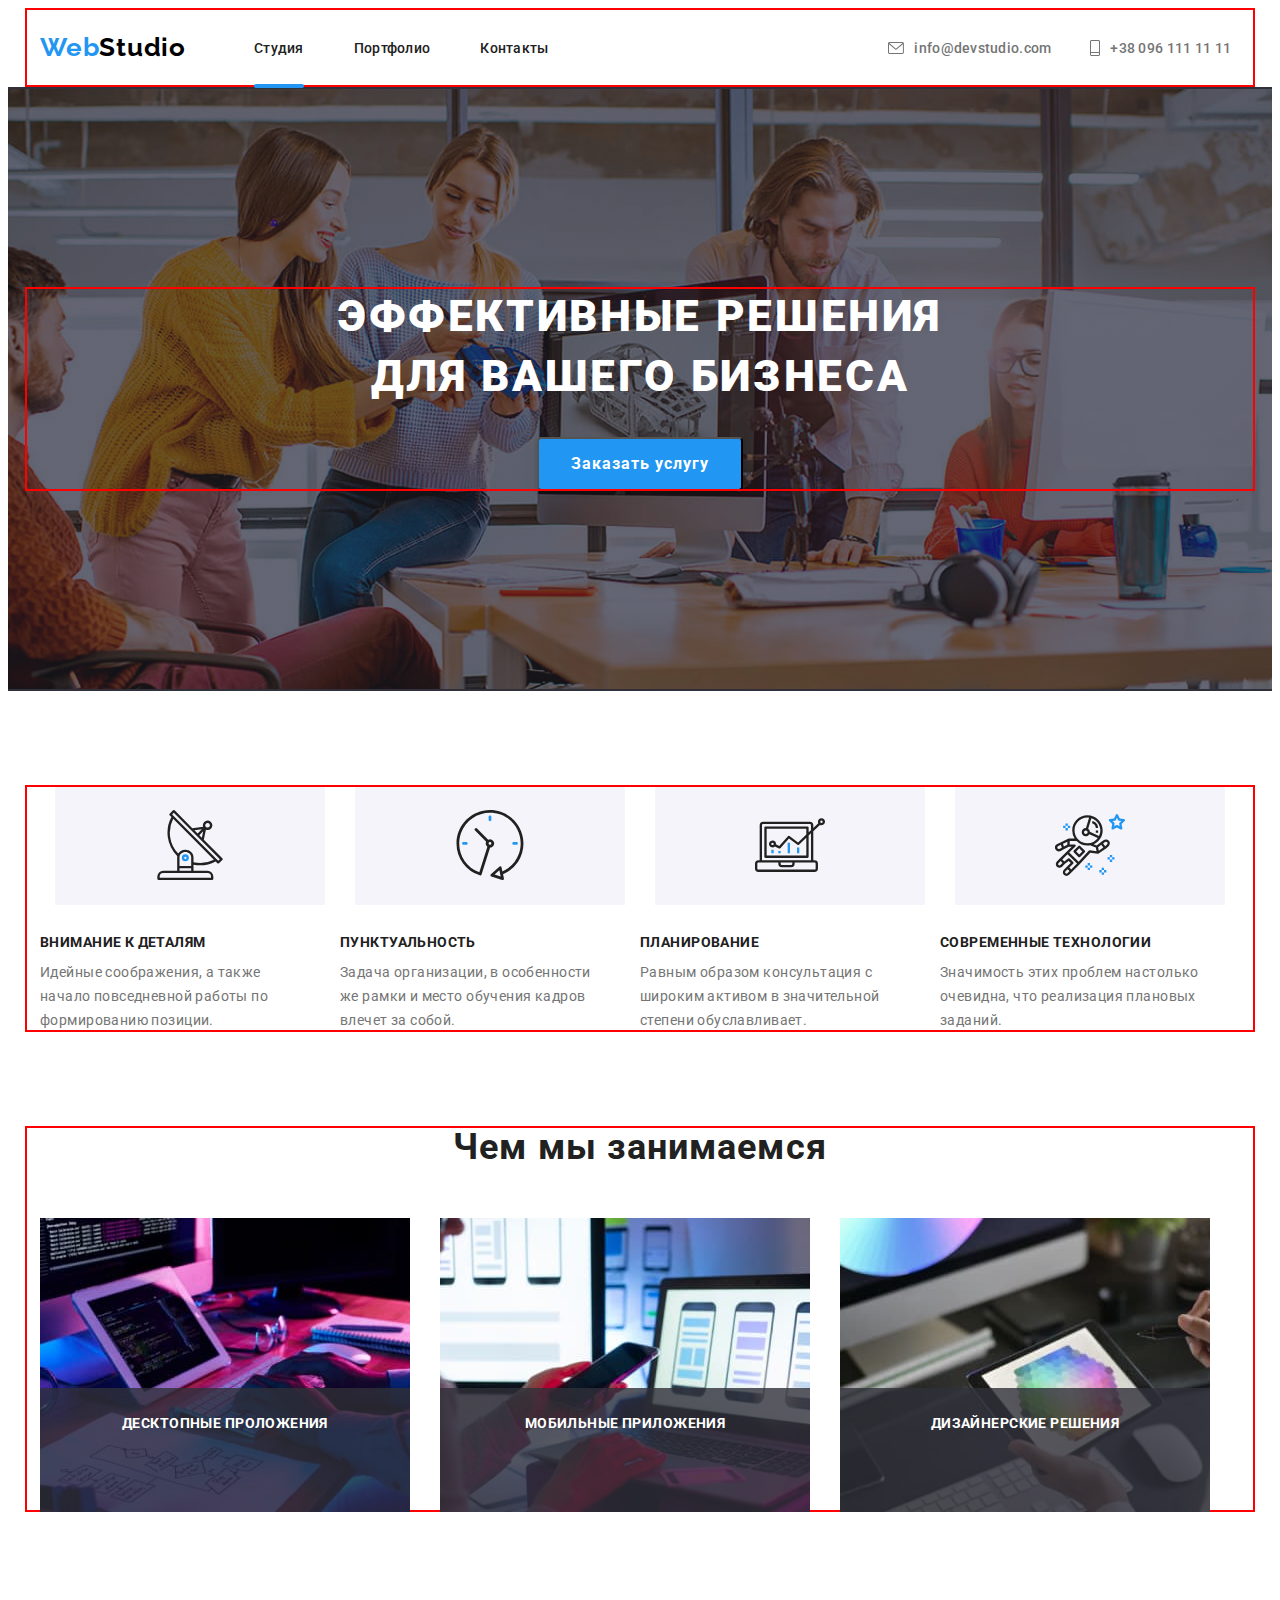
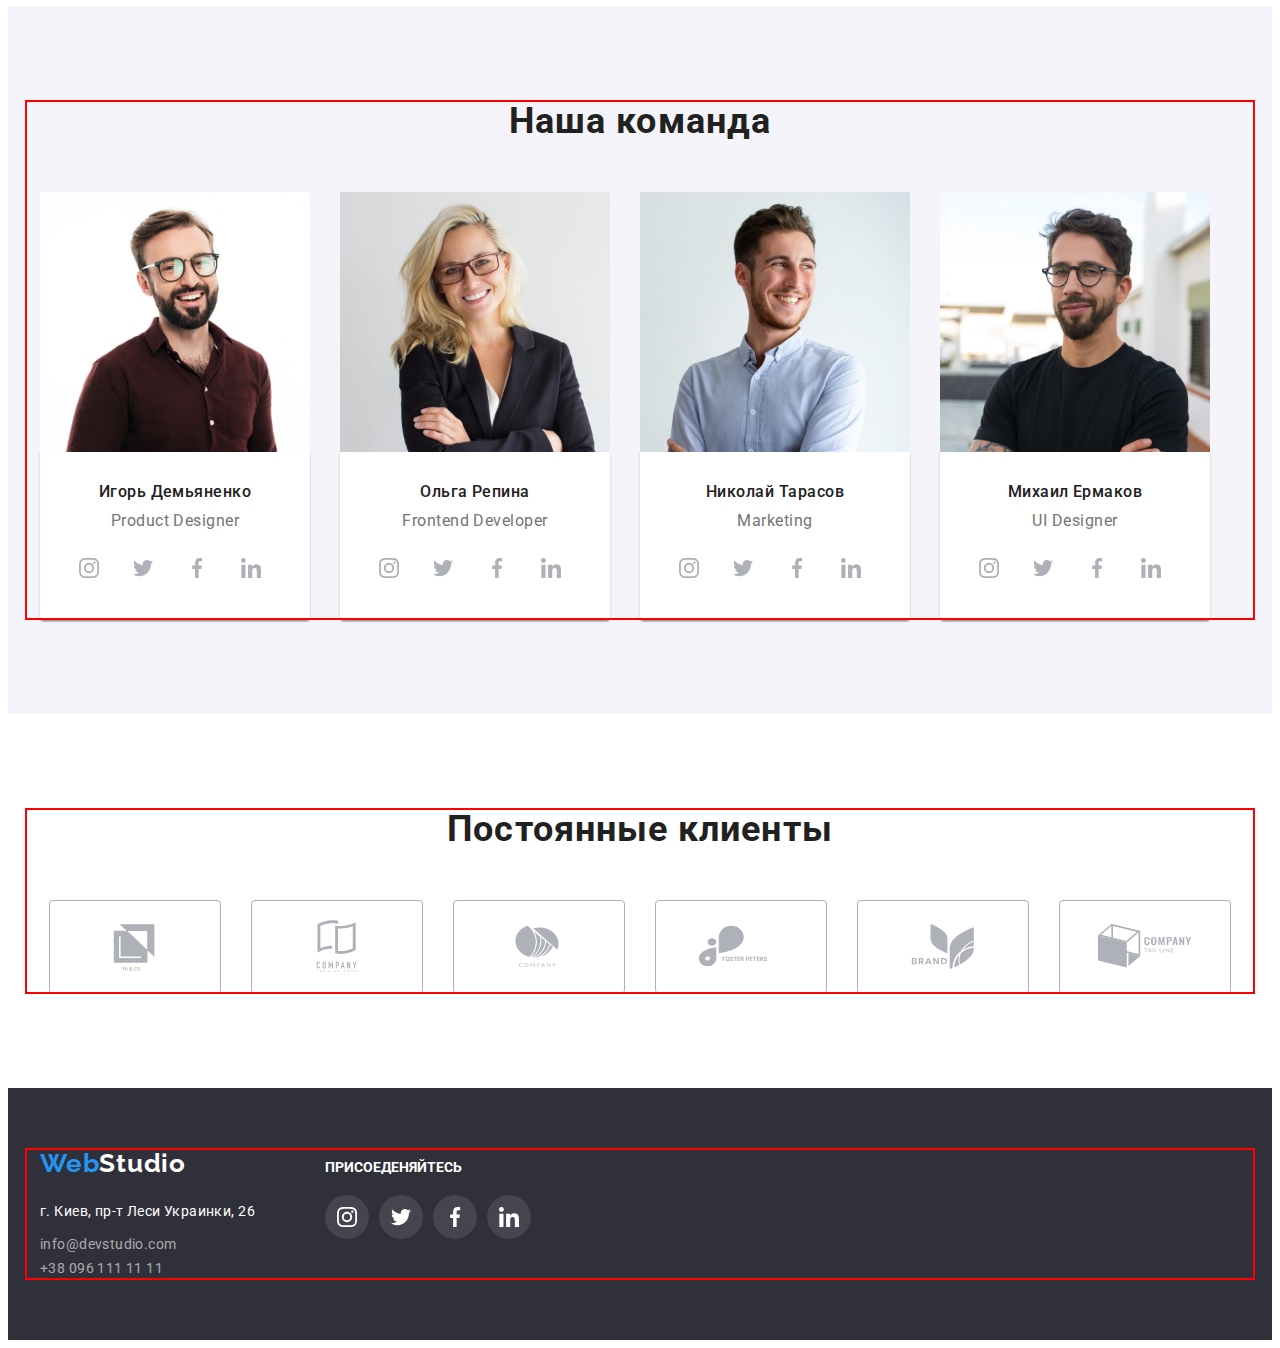
<file: index.html>
<!DOCTYPE html>
<html lang="en">
  <head>
    <meta charset="UTF-8" />
    <meta http-equiv="X-UA-Compatible" content="IE=edge" />
    <meta name="viewport" content="width=device-width, initial-scale=1.0" />
    <!--Fonts start-->
    <link rel="preconnect" href="https://fonts.googleapis.com">
    <link rel="preconnect" href="https://fonts.gstatic.com" crossorigin>
    <link href="https://fonts.googleapis.com/css2?family=Raleway:wght@700&family=Roboto:wght@400;500;700;900&display=swap" rel="stylesheet">
    
    <!--Fonts end-->
    <link rel="stylesheet" href="https://cdnjs.cloudflare.com/ajax/libs/modern-normalize/1.1.0/modern-normalize.min.css" integrity="sha512-wpPYUAdjBVSE4KJnH1VR1HeZfpl1ub8YT/NKx4PuQ5NmX2tKuGu6U/JRp5y+Y8XG2tV+wKQpNHVUX03MfMFn9Q==" crossorigin="anonymous" referrerpolicy="no-referrer" />
    <link rel="stylesheet" href="./css/styles.css">
    <title>Document</title>
  </head>
  <body>
    <!--Header-->
    <header class="header">
      <div class="container header-container">
        <nav class="header-nav">
          <a class="logo-link link" href=""><span class="first-three">Web</span><span class="other">Studio</span></a>
            <ul class="header-list list ">
              <li class="header-item"><a class="header-link link current" href="">Студия</a></li>
              <li class="header-item"><a class="header-link link" href="./portfolio.html" rel="noopener noreferrer">Портфолио</a></li>
              <li class="header-item"><a class="header-link link" href="">Контакты</a></li>
            </ul>
        </nav>
        
          <a class="header-mail link" href="mailto:info@devstudio.com">
            <svg class="mail-icon" width="16px" height="12px">
              <use href="./imeges/icons/symbol-defs.svg#mail"></use>
            </svg>
            info@devstudio.com</a>
        
        
          <a class="header-phone link" href="tel:+380961111111"> 
            <svg class="mail-icon" width="10px" height="16px">
              <use href="./imeges/icons/symbol-defs.svg#tel"></use>
            </svg>
            +38 096 111 11 11</a>
        
      </div>
    </header>
    <!--Main-->
    <main>
     <!--Main picture--> 
      
        <section class="main_picture">
          <div class="container "> 
          <h1 class="main_title">Эффективные решения для вашего бизнеса</h1>
          <button class="button" type="button" data-modal-open>Заказать услугу</button>
        </div>
        </section>
      
      <!--Works priorities-->
      
        <section class="priorities">
          <div class="container">
            <ul class="prior list">
              <li class="thumb-item">
                <div class="thumb">
                  <svg class="thumb-icon" width="70px" height="70px">
                    <use href="./imeges/symbol.svg#antenna"></use>
                  </svg>
                </div>
              </li>
              <li class="thumb-item">
                <div class="thumb">
                  <svg class="thumb-icon" width="70px" height="70px">
                    <use href="./imeges/symbol.svg#clock"></use>
                  </svg>
                </div>
              </li>
              <li class="thumb-item">
                <div class="thumb">
                  <svg class="thumb-icon" width="70px" height="70px">
                    <use href="./imeges/symbol.svg#diagram"></use>
                  </svg>
                </div>
              </li>
              <li class="thumb-item">
                <div class="thumb">
                  <svg class="thumb-icon" width="70px" height="70px">
                    <use href="./imeges/symbol.svg#astronaut"></use>
                  </svg>
                </div>
              </li>
            </ul> 
          <ul class="work-list list">
            <li>
              <h3 class="priorities_title">Внимание к деталям</h3>
              <p class="text">
                Идейные соображения, а также начало повседневной работы по
                формированию позиции.
              </p>
            </li>
            <li>
              <h3 class="priorities_title">Пунктуальность</h3>
              <p class="text">
                Задача организации, в особенности же рамки и место обучения
                кадров влечет за собой.
              </p>
            </li>
            <li>
              <h3 class="priorities_title">Планирование</h3>
              <p class="text">
                Равным образом консультация с широким активом в значительной
                степени обуславливает.
              </p>
            </li>
            <li>
              <h3 class="priorities_title">Современные технологии</h3>
              <p class="text">
                Значимость этих проблем настолько очевидна, что реализация
                плановых заданий.
              </p>
            </li>
          </ul>
        </div>
        </section>
      
     <!--What we doing--> 
     <!---Section1-->
     
        <section class="about_work">
          <div class="container">
          <h2 class="about-title">Чем мы занимаемся</h2>
         
          <ul class="about-list list">
                <li class="img-item"><img src="./imeges/box1.jpg" alt="руки человека на клавиатуре" width="370">
                <h4 class="about-subtitle">Десктопные проложения</h4>
                </li>
                <li class="img-item"><img src="./imeges/box2.jpg" alt="синхронизация телефона из компьютером" width="370">
                <h4 class="about-subtitle">Мобильные приложения</h4>
              </li>
                <li class="img-item"><img src="./imeges/box3.jpg" alt="оценивается результат на девайсе" width="370">
                <h4 class="about-subtitle">Дизайнерские решения</h4>
              </li>
            </ul>
          </div>
        </section>
     <!--Section2--> 
     
        <section class="team">
          <div class="container"> 
          <h2 class="team-title">Наша команда</h2>
            <ul class="team-list list">
                <li class="img-team">
                  <img src="./imeges/img1.jpg" alt="фото Игоря Дельяненко" width="270">
                  <div class="team-wrapper"> 
                    <h3 class="team-subtitle">Игорь Демьяненко</h3>
                    <p class="team-text">Product Designer</p>
                    <ul class="socials list">
                      <li class="socials-item">
                        <a 
                        class="socials-link link"
                        href=""
                        target="_blank"
                        rel="noopener noreferrer"
                        aria-label="instsgram">
                        <svg class="social-icon" width="20px" height="20px">
                          <use href="./imeges/symbol.svg#instagram"></use>
                        </svg>
                      </a>
                      </li>
                    
                      <li class="socials-item">
                        <a 
                        class="socials-link link"
                        href=""
                        target="_blank"
                        rel="noopener noreferrer"
                        aria-label="twitter">
                        <svg class="social-icon" width="20px" height="20px">
                          <use href="./imeges/symbol.svg#twitter"></use>
                        </svg>
                      </a>  
                      </li>
                      <li class="socials-item">
                        <a 
                        class="socials-link link"
                        href=""
                        target="_blank"
                        rel="noopener noreferrer"
                        aria-label="facebook">
                        <svg class="social-icon" width="20px" height="20px">
                          <use href="./imeges/symbol.svg#facebook"></use>
                        </svg>
                      </a>
                      </li>
                      <li class="socials-item">
                        <a 
                        class="socials-link link"
                        href=""
                        target="_blank"
                        rel="noopener noreferrer"
                        aria-label="linkedin">
                        <svg class="social-icon" width="20px" height="20px">
                          <use href="./imeges/symbol.svg#linkedin"></use>
                        </svg>
                      </a>
                      </li>
    
                    </ul>

                  </div>
                  </li>
                
                <li class="img-team"><img src="./imeges/img2.jpg" alt="фото Ольги Репиной" width="270">
                  <div class="team-wrapper" >
                  <h3 class="team-subtitle">Ольга Репина</h3>
                <p class="team-text">Frontend Developer</p>
                <ul class="socials list">
                  <li class="socials-item">
                    <a 
                    class="socials-link link"
                    href=""
                    target="_blank"
                    rel="noopener noreferrer"
                    aria-label="instsgram">
                    <svg class="social-icon" width="20px" height="20px">
                      <use href="./imeges/symbol.svg#instagram"></use>
                    </svg>
                  </a>
                  </li>
                
                  <li class="socials-item">
                    <a 
                    class="socials-link link"
                    href=""
                    target="_blank"
                    rel="noopener noreferrer"
                    aria-label="twitter">
                    <svg class="social-icon" width="20px" height="20px">
                      <use href="./imeges/symbol.svg#twitter"></use>
                    </svg>
                  </a>  
                  </li>
                  <li class="socials-item">
                    <a 
                    class="socials-link link"
                    href=""
                    target="_blank"
                    rel="noopener noreferrer"
                    aria-label="facebook">
                    <svg class="social-icon" width="20px" height="20px">
                      <use href="./imeges/symbol.svg#facebook"></use>
                    </svg>
                  </a>
                  </li>
                  <li class="socials-item">
                    <a 
                    class="socials-link link"
                    href=""
                    target="_blank"
                    rel="noopener noreferrer"
                    aria-label="linkedin">
                    <svg class="social-icon" width="20px" height="20px">
                      <use href="./imeges/symbol.svg#linkedin"></use>
                    </svg>
                  </a>
                  </li>

                </ul>
              </div>
              </li>
              
                <li class="img-team"><img src="./imeges/img3.jpg" alt="фото Николая Тарасова" width="270">
                <div class="team-wrapper" >
                  <h3 class="team-subtitle">Николай Тарасов</h3>
                <p class="team-text">Marketing</p>
                <ul class="socials list">
                  <li class="socials-item">
                    <a 
                    class="socials-link link"
                    href=""
                    target="_blank"
                    rel="noopener noreferrer"
                    aria-label="instsgram">
                    <svg class="social-icon" width="20px" height="20px">
                      <use href="./imeges/symbol.svg#instagram"></use>
                    </svg>
                  </a>
                  </li>
                
                  <li class="socials-item">
                    <a 
                    class="socials-link link"
                    href=""
                    target="_blank"
                    rel="noopener noreferrer"
                    aria-label="twitter">
                    <svg class="social-icon" width="20px" height="20px">
                      <use href="./imeges/symbol.svg#twitter"></use>
                    </svg>
                  </a>  
                  </li>
                  <li class="socials-item">
                    <a 
                    class="socials-link link"
                    href=""
                    target="_blank"
                    rel="noopener noreferrer"
                    aria-label="facebook">
                    <svg class="social-icon" width="20px" height="20px">
                      <use href="./imeges/symbol.svg#facebook"></use>
                    </svg>
                  </a>
                  </li>
                  <li class="socials-item">
                    <a 
                    class="socials-link link"
                    href=""
                    target="_blank"
                    rel="noopener noreferrer"
                    aria-label="linkedin">
                    <svg class="social-icon" width="20px" height="20px">
                      <use href="./imeges/symbol.svg#linkedin"></use>
                    </svg>
                  </a>
                  </li>

                </ul>
              </div>
                </li>
                <li class="img-team"><img src="./imeges/img4.jpg" alt="фото Михаила Ермакова" width="270">
                <div class="team-wrapper">
                  <h3 class="team-subtitle">Михаил Ермаков</h3>
                <p class="team-text">UI Designer</p>
                <ul class="socials list">
                  <li class="socials-item">
                    <a 
                    class="socials-link link"
                    href=""
                    target="_blank"
                    rel="noopener noreferrer"
                    aria-label="instsgram">
                    <svg class="social-icon" width="20px" height="20px">
                      <use href="./imeges/symbol.svg#instagram"></use>
                    </svg>
                  </a>
                  </li>
                
                  <li class="socials-item">
                    <a 
                    class="socials-link link"
                    href=""
                    target="_blank"
                    rel="noopener noreferrer"
                    aria-label="twitter">
                    <svg class="social-icon" width="20px" height="20px">
                      <use href="./imeges/symbol.svg#twitter"></use>
                    </svg>
                  </a>  
                  </li>
                  <li class="socials-item">
                    <a 
                    class="socials-link link"
                    href=""
                    target="_blank"
                    rel="noopener noreferrer"
                    aria-label="facebook">
                    <svg class="social-icon" width="20px" height="20px">
                      <use href="./imeges/symbol.svg#facebook"></use>
                    </svg>
                  </a>
                  </li>
                  <li class="socials-item">
                    <a 
                    class="socials-link link"
                    href=""
                    target="_blank"
                    rel="noopener noreferrer"
                    aria-label="linkedin">
                    <svg class="social-icon" width="20px" height="20px">
                      <use href="./imeges/symbol.svg#linkedin"></use>
                    </svg>
                  </a>
                  </li>
                </ul>
              </div>
                </li>
                </ul>
          </div>
        </section>
        <section class="clients">
          <div class="container">
          <h2 class="clients-title">Постоянные клиенты</h2>
          <ul class="customers list">
            <li class="customers-item">
              <a 
              class="customers-link link"
              href=""
              target="_blank"
              rel="noopener noreferrer"
              aria-label="YA&Co">
                <svg class="client-icon" width="106px" height="60px">
                  <use href="./imeges/symbol.svg#logo-1"></use>
                </svg>
              </a>
            </li>
            <li class="customers-item">
              <a 
              class="customers-link link"
              href=""
              target="_blank"
              rel="noopener noreferrer"
              aria-label="tagline here">
                <svg class="client-icon" width="106px" height="60px">
                  <use href="./imeges/symbol.svg#logo-2"></use>
                </svg>
              </a>
            </li>
            <li class="customers-item">
              <a 
              class="customers-link link"
              href=""
              target="_blank"
              rel="noopener noreferrer"
              aria-label="company">
                <svg class="client-icon" width="106px" height="60px">
                  <use href="./imeges/symbol.svg#logo-3"></use>
                </svg>
              </a>
            </li>
            <li class="customers-item">
              <a 
              class="customers-link link"
              href=""
              target="_blank"
              rel="noopener noreferrer"
              aria-label="foster reters">
                <svg class="client-icon" width="106px" height="60px">
                  <use href="./imeges/symbol.svg#logo-4"></use>
                </svg>
              </a>
            </li>
            <li class="customers-item">
              <a 
              class="customers-link link"
              href=""
              target="_blank"
              rel="noopener noreferrer"
              aria-label="brend">
                <svg class="client-icon" width="106px" height="60px">
                  <use href="./imeges/symbol.svg#logo-5"></use>
                </svg>
              </a>
            </li>
            <li class="customers-item">
              <a 
              class="customers-link link"
              href=""
              target="_blank"
              rel="noopener noreferrer"
              aria-label="tag line">
                <svg class="client-icon" width="106px" height="60px">
                  <use href="./imeges/symbol.svg#logo-6"></use>
                </svg>
              </a>
            </li>
          </ul>
        </div>
        </section>
      
    </main>
    <!--Footer--> 
     
      <footer class="footer">
        <div class="container container-footer">
          <div class="footer-left">
          <a class="logo_footer link" href=""><span class="first-three">Web</span><span class="other-footer">Studio</span></a>
          <address>    
            <p class="address"> г. Киев, пр-т Леси Украинки, 26</p> 
              <ul class="contact_type_footer list">
                <li><a class="footer-mail link" href="mailto:info@devstudio.com">info@devstudio.com</a></li>
                <li><a class="footer-phone link" href="tel:+380961111111"> +38 096 111 11 11</a></li>
            </ul>
        </address>
      </div>
      
   
      
        <div class="join">
         
          <h3 class="join-title">Присоеденяйтесь</h3>
          <ul class="join-list list">
            <li class="join-item">
              <a 
              class="join-link link"
              href=""
              target="_blank"
              rel="noopener noreferrer"
              aria-label="instsgram">
              <svg class="join-icon" width="20px" height="20px">
                <use href="./imeges/symbol.svg#instagram"></use>
              </svg>
            </a>
            </li>
            <li class="join-item">
              <a 
              class="join-link link"
              href=""
              target="_blank"
              rel="noopener noreferrer"
              aria-label="twitter">
              <svg class="join-icon" width="20px" height="20px">
                <use href="./imeges/symbol.svg#twitter"></use>
              </svg>
            </a>
            </li>
            <li class="join-item">
              <a 
              class="join-link link"
              href=""
              target="_blank"
              rel="noopener noreferrer"
              aria-label="facebook">
              <svg class="join-icon" width="20px" height="20px">
                <use href="./imeges/symbol.svg#facebook"></use>
              </svg>
            </a>
            </li>
            <li class="join-item">
              <a 
              class="join-link link"
              href=""
              target="_blank"
              rel="noopener noreferrer"
              aria-label="linkedin">
              <svg class="join-icon" width="20px" height="20px">
                <use href="./imeges/symbol.svg#linkedin"></use>
              </svg>
            </a>
            </li>

          </ul>
      
        </div>
      
    

      
      </div>
      
      </footer>
      <!--Modal window-->
      <div class="backdrop is-hidden" data-modal>
        <div class="modal">
          <button class="modal-btn" data-modal-close>
            <svg class="modal-btn-icon" width="11px" height="11px">
              <use href="./imeges/symbol.svg#close"></use>

            </svg>

          </button>

        </div>
      </div>
    
     <script src="./js/modal.js"></script>
  </body>
</html>
</file>
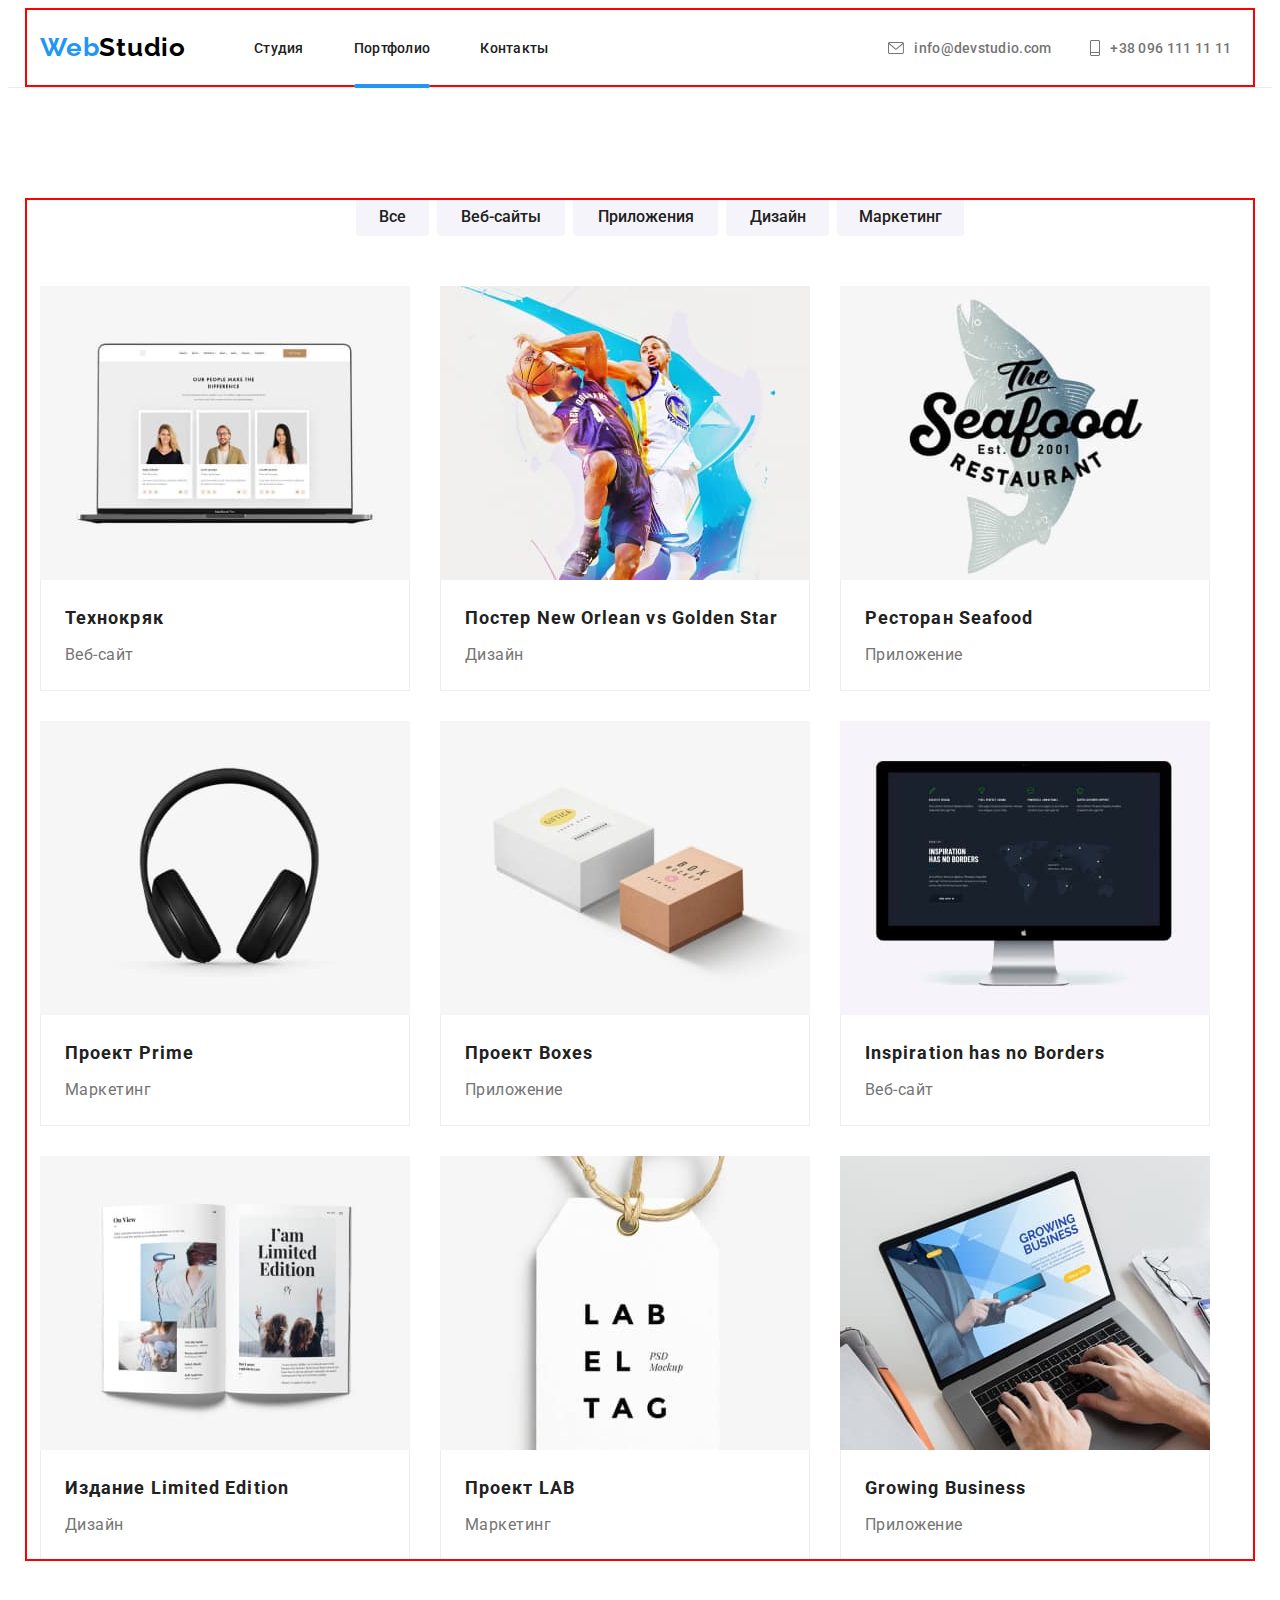
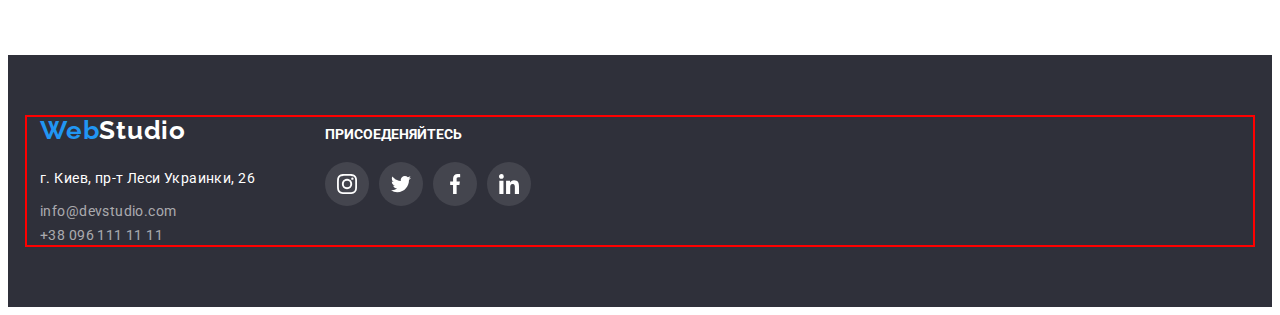
<file: portfolio.html>
<!DOCTYPE html>
<html lang="en">
  <head>
    <meta charset="UTF-8" />
    <meta http-equiv="X-UA-Compatible" content="IE=edge" />
    <meta name="viewport" content="width=device-width, initial-scale=1.0" />
    <!--Fonts start-->
    <link rel="preconnect" href="https://fonts.googleapis.com">
    <link rel="preconnect" href="https://fonts.gstatic.com" crossorigin>
    <link href="https://fonts.googleapis.com/css2?family=Raleway:wght@700&family=Roboto:wght@400;500;700;900&display=swap" rel="stylesheet">
    <link rel="stylesheet" href="https://cdnjs.cloudflare.com/ajax/libs/modern-normalize/1.1.0/modern-normalize.min.css" integrity="sha512-wpPYUAdjBVSE4KJnH1VR1HeZfpl1ub8YT/NKx4PuQ5NmX2tKuGu6U/JRp5y+Y8XG2tV+wKQpNHVUX03MfMFn9Q==" crossorigin="anonymous" referrerpolicy="no-referrer" />
    <!--Fonts end-->
    
    <link rel="stylesheet" href="./css/styles.css">
    <title>Document</title>
  </head>
  <body>
     <!--Header-->
     <header class="header-portfolio">
      <div class="container header-container">  
      <nav class="header-nav">
          
            <a class="logo-link link" href=""><span class="first-three">Web</span><span class="other">Studio</span></a>
          
            <ul class="header-list list ">
                <li class="header-item"><a class="header-link link" href="./index.html"  rel="noopener noreferrer">Студия</a></li>
                <li class="header-item"><a class="header-link current link" href="">Портфолио</a></li>
                <li class="header-item"><a class="header-link link" href="">Контакты</a></li>
              </ul> 
           
        </nav>
        
        <a class="header-mail link" href="mailto:info@devstudio.com">
          <svg class="mail-icon" width="16px" height="12px">
            <use href="./imeges/icons/symbol-defs.svg#mail"></use>
          </svg>
          info@devstudio.com</a>
      
      
        <a class="header-phone link" href="tel:+380961111111"> 
          <svg class="mail-icon" width="10px" height="16px">
            <use href="./imeges/icons/symbol-defs.svg#tel"></use>
          </svg>
          +38 096 111 11 11</a>
        </div>
      </header>
      
        <!--Button-->
        
          <section class="photo-portfolio">
            <div class="container nav-conteiner">  
            <ul class="button-nav">
              <li class="list"><button class="btn-portfolio btn1" type="button">Все</button></li> 
              <li class="list"><button class="btn-portfolio btn2" type="button">Веб-сайты</button></li>
              <li class="list"><button class="btn-portfolio btn3" type="button">Приложения</button></li>
              <li class="list"><button class="btn-portfolio btn4" type="button">Дизайн</button></li>
              <li class="list"><button class="btn-portfolio btn5" type="button">Маркетинг</button></li>
            </ul>
          
            <!--Pictures-->
                <ul class="photo-list list">
                <li class="photo-wrapper">
                  <div class="photo-element"><a href=""></a>
                  <img src="./imegesportfolio/img.jpg" alt="изображение веб-сайта" width="370">
                
                  <div class="photo-overley">
                    <p class="text-overley">Ресурс предлагает комплексные предложения с разным уровнем функционала и сервисов. Все это позволит посетителю получить исчерпывающие сведения о компании или частном лице.</p>
                  </div>
                </div>
                <div class="team-wrapper-portfolio">
                  <h3 class="photo-title">Технокряк</h3>
                <p class="photo-text">Веб-сайт</p>
              </div>
            
              </li>
                <li class="photo-wrapper"><img src="./imegesportfolio/img1.jpg" alt="постер волейбола" width="370">
                <div class="team-wrapper-portfolio">
                  <h3 class="photo-title">Постер New Orlean vs Golden Star</h3>
                <p class="photo-text">Дизайн</p>
              </div>
              </li>
                <li class="photo-wrapper"><img src="./imegesportfolio/img2.jpg" alt="Постер ресторана морепродуктов" width="370">
                <div class="team-wrapper-portfolio">
                  <h3 class="photo-title">Ресторан Seafood</h3>
                <p class="photo-text">Приложение</p>
              </div>
              </li>
                <li class="photo-wrapper"><img src="./imegesportfolio/img3.jpg" alt="наушники" width="370">
                <div class="team-wrapper-portfolio">
                  <h3 class="photo-title">Проект Prime</h3>
                <p class="photo-text">Маркетинг</p>
              </div>
              </li>
                <li class="photo-wrapper"><img src="./imegesportfolio/img4.jpg" alt="коробки" width="370">
                <div class="team-wrapper-portfolio">
                <h3 class="photo-title">Проект Boxes</h3>
                <p class="photo-text">Приложение</p>
              </div>
              </li>
                <li class="photo-wrapper"><img src="./imegesportfolio/img5.jpg" alt="фото веб-сайта" width="370">
                <div class="team-wrapper-portfolio">
                  <h3 class="photo-title">Inspiration has no Borders</h3>
                <p class="photo-text">Веб-сайт</p>
              </div>
              </li>
                <li class="photo-wrapper"><img src="./imegesportfolio/img6.jpg" alt="Разворот книги" width="370">
                <div class="team-wrapper-portfolio">
                  <h3 class="photo-title">Издание Limited Edition</h3>
                <p class="photo-text">Дизайн</p>
              </div>
              </li>
                <li class="photo-wrapper"><img src="./imegesportfolio/img7.jpg" alt="фото брелка" width="370">
                <div class="team-wrapper-portfolio">
                  <h3 class="photo-title">Проект LAB</h3>
                <p class="photo-text">Маркетинг</p>
              </div>
              </li>
                <li class="photo-wrapper"><img src="./imegesportfolio/img8.jpg" alt="фото ноутбука" width="370">
                <div class="team-wrapper-portfolio">
                  <h3 class="photo-title">Growing Business</h3>
                <p class="photo-text">Приложение</p>
              </div>
              </li>
            </ul>
          </div>
           </section>
        
 
      <!--Footer-->  
      
      <footer class="footer">
        <div class="container container-footer"> 
          <div class="footer-left">
        <a class="logo_footer link" href=""><span class="first-three">Web</span><span class="other-footer">Studio</span></a>
        <address>    
          <p class="address">г. Киев, пр-т Леси Украинки, 26</p> 
            <ul class="contact_type_footer list">
              <li><a class="footer-mail link" href="mailto:info@devstudio.com">info@devstudio.com</a></li>
              <li><a class="footer-phone link" href="tel:+380961111111"> +38 096 111 11 11</a></li>
          </ul>
      </address>
    </div>
      <div class="join">
         
        <h3 class="join-title">Присоеденяйтесь</h3>
        <ul class="join-list list">
          <li class="join-item">
            <a 
            class="join-link link"
            href=""
            target="_blank"
            rel="noopener noreferrer"
            aria-label="instsgram">
            <svg class="join-icon" width="20px" height="20px">
              <use href="./imeges/symbol.svg#instagram"></use>
            </svg>
          </a>
          </li>
          <li class="join-item">
            <a 
            class="join-link link"
            href=""
            target="_blank"
            rel="noopener noreferrer"
            aria-label="twitter">
            <svg class="join-icon" width="20px" height="20px">
              <use href="./imeges/symbol.svg#twitter"></use>
            </svg>
          </a>
          </li>
          <li class="join-item">
            <a 
            class="join-link link"
            href=""
            target="_blank"
            rel="noopener noreferrer"
            aria-label="facebook">
            <svg class="join-icon" width="20px" height="20px">
              <use href="./imeges/symbol.svg#facebook"></use>
            </svg>
          </a>
          </li>
          <li class="join-item">
            <a 
            class="join-link link"
            href=""
            target="_blank"
            rel="noopener noreferrer"
            aria-label="linkedin">
            <svg class="join-icon" width="20px" height="20px">
              <use href="./imeges/symbol.svg#linkedin"></use>
            </svg>
          </a>
          </li>

        </ul>
    
      </div>
    
    </div>
    </footer>
  
     
    </body>
  </html>
</file>
<file: css/styles.css>
:root {
    /* fonts*/
     --main-font: 'Roboto', sans-serif;
     --secondary-font: 'Raleway', sans-serif;
     /* text colors*/
     --main-txt-cl: #212121;
     --accent-txt-cl: #2196F3;
 
     /* bg colors*/
     --light-bg-cl: #FFFFFF;
     --dark-bg-cl: #2F303A;
     /*animation*/
     --anim-fast: 250ms;
     --cubic: cubic-bezier(0.4, 0, 0.2, 1); 

 
     /* others*/
 
 
 }
 
 body {
 font-family: var(--main-font);
 color: var(--main-txt-cl);
 }
 
 /* reset styles*/
 h1,
 h2,
 h3,
 h4,
 h5,
 h6,
 p{
     margin: 0;
 }
 
 

 img{
     display: block;
 }
 .link{
     text-decoration: none;
    color: currentColor;
 }
 .list{
     list-style: none;
     padding: 0;
     margin: 0;
     
 }
 .container{
     width: 1200px;
     padding-left: 15px;
     padding-right: 15px;
     margin-left: auto;
     margin-right: auto;
     padding-bottom: 0;
     outline: 2px solid red;
     outline-offset: -2px;
     
 }
   
 /* Header */
 /* logo*/
 
 .header-container{
    
     display: flex;
     padding-top: 24px;
     padding-bottom: 24px;
    
  
 }
 
 .header-nav 
 {
    
     display: flex;
     align-items: center;
     
     
  
     
 }
 .logo-link{
     margin-right: 68px;
 }
 .logo-link, .logo_footer{
 font-family: var(--secondary-font);
 font-weight: 700;
 font-size: 26px;
 line-height: calc(31 / 26);
 letter-spacing: 0.03em;
 }
 .first-three{
 color: var(--accent-txt-cl);
 }
 .other{
     color: #000000;
 }
 .header-list{
   
     display: flex;
 
     margin-right: 331px;
 }
 
 .header-link{
 position: relative;
 padding-top: 32px;
 padding-bottom: 32px;
  font-weight: 500;
 font-size: 14px;
 line-height: 1.33;
 letter-spacing: 0.02em;
 color: var(--accent-txt-cl);
 transition: color 250ms var(--cubic);
 
 
 color: #212121;
 }
 .current::after{
   
    position: absolute;
    bottom: 0;
    left: 0;
    
    content: '';
    display: block;
    width: 100%;
    height: 4px;
    border-radius: 2px;
    background-color: var(--accent-txt-cl);
 }
 .header-item{
    
     margin-right: 50px;
 }
 .header-item:last-child{
     margin-right: 0;
 }
 
 
 
    
 
 .header-phone,.header-mail{
display: flex;
align-items: center;
justify-content: center;

 margin: auto;

 font-weight: 500;
 font-size: 14px;
 line-height: calc(16 / 14);
 letter-spacing: 0.02em;
 color: #757575;
 transition: color 250ms var(--cubic);
 }
 .header-mail{
    margin-right: 30px;
 }
 .mail-icon{
    margin-right: 10px;
    fill: currentColor;
 }

 
 .header-link:hover,
 .header-link:focus,
 .header-mail:hover,
 .header-mail:focus,
 .header-phone:hover,
 .header-phone:focus
 {color: var(--accent-txt-cl);
 
 }
 
 /* Maine */
 
 
 .main_picture{
    max-width: 1600px;
    background-color: #2f303a;
    background-image: linear-gradient(to right, rgba(47, 48, 58, 0.4),rgba(47, 48, 58, 0.4)), url(../imeges/mainphoto.png);
    
     
     
     background-repeat: no-repeat;
     background-position: center;
     
     margin-left: auto;
     margin-right: auto;
     padding-top: 200px;
     padding-bottom: 200px;
 
 }
 .main_title{
 display: block;
 margin-right: auto;
 margin-left: auto;
 

 width: 696px;
 margin-bottom: 30px;
 
 
 
 font-weight: 900;
 font-size: 44px;
 line-height: 1.36;
 text-align: center;
 letter-spacing: 0.06em;
 text-transform: uppercase;
 
 color: #FFFFFF;
 }
 .button
 {
 display: block;
 
 margin-left: auto;
 margin-right: auto;
 padding: 10px 32px 10px 32px;
 box-shadow: 0px 4px 4px rgba(0, 0, 0, 0.15);
border-radius: 4px;
 
 
 
 font-family: inherit;
 font-weight: 700;
 font-size: 16px;
 line-height: calc(30 / 16);
 letter-spacing: 0.06em;
 background-color: #2196F3;
 color: #FFFFFF;
 cursor: pointer;
 transition: background-color 250ms var(--cubic);
 }
 .button:hover,
 .button:focus{
     background-color: #2196F3;
 }
 /* Work priorities */
 .priorities{
    padding-top: 94px;
    
 }
 .work-list{
     display: flex;
     gap: 30px;
     
 }
 .priorities_title{
 font-weight: 700;
 font-size: 14px;
 line-height: 1.14;
 letter-spacing: 0.03em;
 text-transform: uppercase;
 color: #212121;
 
 width: 270px;
 height: 16px;
 
 margin-bottom: 10px;
 }
 .priorities_title:last-child{
     margin-right: 0;
 }
 
 .text{
 
 font-size: 14px;
 line-height: 1.71;
 letter-spacing: 0.03em;
 color: #757575;
 width: 270px;
 
 
 
 
 }
 .text:last-child{
     margin-right: 0;
 }
 /* What we doing */
 .about_work, .team, .clients {
    padding-bottom: 94px;
    padding-top: 94px;
    
 }

 .about-list{
     display: flex;
     gap: 30px;
     
 }
 .img-item{
    position: relative;
 }
 .about-subtitle{
font-weight: 700;
font-size: 14px;
line-height: calc(16 / 14);
text-align: center;
letter-spacing: 0.03em;
text-transform: uppercase;
color: #fff;
background-color: rgba(47, 48, 58, 0.8);
display: block;
width: 370px;
height: 70px;
padding-top: 27px;
padding-bottom: 27px;

position: absolute;
bottom: 0;
left: 0;
transition: 250ms var(--cubic);

 }
 .about-subtitle:hover,
 .about-subtitle:focus

 .img-item{
     flex-basis: calc((100%-30px*2)/3);
 
 /* --margin: 15px;*/
 
 }
 .img-item:last-child{
     margin-right: 0;
 }
 .about-title, .team-title, .clients-title{
  font-weight: 700;
 font-size: 36px;
 line-height: calc(42 / 36);
 text-align: center;
 letter-spacing: 0.03em;

 margin-bottom: 50px;
 }
 
 
 .team-list,
 .photo-list{
  
 display: flex;
 flex-wrap: wrap;
 gap: 30px;

 
 }
 
 
 
 
 .team{
     background-color: #F5F4FA;
     
 }
 .team-subtitle {
     margin-bottom: 10px;
    
     
 font-weight: 500;
 font-size: 16px;
 line-height: calc(19 / 16);
 text-align: center;
 letter-spacing: 0.03em;
 color: var(--main-font);
 }
 .team-text{
     font-size: 16px;
     line-height: calc(19 / 16);
     text-align: center;
     letter-spacing: 0.03em;
     
     color: #757575;
     margin-bottom: 16px;
    
     
     
 }
 .team-wrapper{
    padding-top: 30px;
    padding-bottom: 30px;
    padding-left: 5px;
    padding-right: 5px;
    background-color: #FFFFFF;
    box-shadow: 0px 1px 3px rgba(0, 0, 0, 0.12), 0px 1px 1px rgba(0, 0, 0, 0.14), 0px 2px 1px rgba(0, 0, 0, 0.2);
border-radius: 0px 0px 4px 4px;

 }
 .team-wrapper-portfolio{
     border: 1px solid #EEEEEE;
     border-top: none;
     padding-top: 20px;
     padding-bottom: 20px;
     padding-left: 24px;
     padding-right: 24px;
     
 }
 
 /*Footer*/
 .contact_type_footer{
    padding: 0;
    margin: 0;
 }
 .footer{
     background-color: 
     #2F303A;
     padding-top: 60px;
     padding-bottom: 60px;

 }
 .address{
    margin-top: 20px;
    margin-bottom: 9px;
 font-family: inherit;
 font-style: normal;
 font-weight: 400;
 font-size: 14px;
 line-height: calc(24 /14);
 letter-spacing: 0.03em;
 color: #FFFFFF;
 }
 
 
 .footer-mail, .footer-phone{
 font-family: inherit;
 font-style: normal;
 font-weight: 400;
 font-size: 14px;
 line-height: calc(24 / 14);
 letter-spacing: 0.03em;
 color: rgba(255, 255, 255, 0.6);
 
 }
 .footer-mail{
    margin-bottom: 9px;
 }
 .other-footer{
     color: #FFFFFF;
 }
 /*Portfolio*/
 .header-portfolio{
    border-bottom: 1px solid #ECECEC;
 }
 .photo-portfolio{
    padding-top: 94px;
    padding-bottom: 94px;
    
 }
 .photo-wrapper{
   transition: box-shadow 250ms var(--cubic);
 }
 .photo-wrapper:hover
 {  cursor: pointer;
    box-shadow: 0px 1px 1px rgba(0, 0, 0, 0.12), 0px 4px 4px rgba(0, 0, 0, 0.06), 1px 4px 6px rgba(0, 0, 0, 0.16);


 }
 .photo-element{
    position: relative;
    overflow: hidden;
    
 }
 .text-overley{
    font-weight: 400;
font-size: 18px;
line-height: calc(28 / 18);
letter-spacing: 0.03em;
color: #fff;

width: 370px;
height: 294px;
padding: 63px 24px;

 }
 .photo-overley{
    position: absolute;
    bottom: 0;
    left: 0;
    
    width: 100%;
    height: 100%;
    background-color: rgba(33, 150, 243, 0.9);
    transform: translateY(100%);
    transition: transform 250ms var(--cubic);
    opacity: 0;
   }
 .photo-wrapper:hover .photo-overley
   {
transform: translateY(0);
opacity: 1;
 }
 .photo-title{
     margin-bottom: 4px;
 font-weight: 700;
 font-size: 18px;
 line-height: calc(36 / 18);
 letter-spacing: 0.06em;
 }
 .photo-text{
 font-weight: 400;
 font-size: 16px;
 line-height: calc(30 / 16);
 letter-spacing: 0.03em;
 color: #757575;
 }
 .button-nav{
     display: flex;
     gap: 8px;
     justify-content: center;
     margin-bottom: 50px;
 }
 .btn-portfolio{
     margin-left: auto;
     margin-right: auto;
     padding: 6px 22px 6px 22px;  
     border: none;  
     background: #F5F4FA;
border-radius: 4px;
 
    font-family: inherit;
    font-weight: 500;
    font-size: 16px;
    line-height: calc(26 / 16);
    color: #212121;
    background-color: #F5F4FA;
    cursor: pointer;
    height: 38px;
    transition: background-color 250ms var(--cubic), color 250ms var(--cubic), box-shadow 250ms var(--cubic);
 }
 .btn-portfolio:hover,
 .btn-portfolio:focus{
     background-color: #2196F3;
     color: #FFFFFF;
     box-shadow: 0px 3px 1px rgba(0, 0, 0, 0.1), 0px 1px 2px rgba(0, 0, 0, 0.08), 0px 2px 2px rgba(0, 0, 0, 0.12);
 }
 .btn1{
    width: 73px;
    
 }
 .btn2{
    width: 128px;

 }
.btn3{width: 145px;
    }
 .btn4{
    width: 103px;

 }
 .btn{
    width: 130px;

 }

 .socials{
    display: flex;
    align-items: center;
    justify-content: center;
    
 }
 .socials-link{
    display: flex;
    align-items: center;
    justify-content: center;
    width: 44px;
    height: 44px;
    background-color: #FFFFFF;
    border-radius: 50%;
    color: #AFB1B8;
    margin-right: 10px;
    transition: 250ms var(--cubic);
    
 }
 .social-icon{
    fill: currentColor;
 }
 .socials-link:hover,
 .socials-link:focus{
    color: #FFFFFF;
    background-color: #2196F3;
 }
 .prior, .customers{
    display: flex;
    align-items: center;
    justify-content: center;
    gap: 30px;

 }

 
 .thumb{
    display: flex;
    align-items: center;
    justify-content: center;
    margin-bottom: 30px;
    width: 270px;
    height: 120px;
    
 
    background-color: #F5F4FA;
 }
 .thumb-icon{
    display: flex;
    align-items: center;
    justify-content: center;
 margin: 0;

 }
 .customers-link{
    display: flex;
    align-items: center;
    justify-content: center;
    width: 170px;
    height: 92px;


border: 1px solid #AFB1B8;
border-radius: 4px;
color: #AFB1B8;
background-color: #FFFFFF;
transition: color 250ms var(--cubic), border 250ms var(--cubic);
}


 .client-icon{
    fill: currentColor;
 }
 .customers-link:hover,
 .customers-link:focus{
    color: #2196F3;
    border: 1px solid #2196F3;
 }
 .container-footer{
    display: flex;
    align-items: baseline;
 }
 .footer-left{
    margin-right: 70px;
 }
 
   
 
 .join-list{
    display: flex;
    align-items: center;
    justify-content: center;
   gap: 10px;
 }

 .join-link{
    display: flex;
    align-items: center;
    justify-content: center;
    width: 44px;
    height: 44px;
   
    background-color: rgba(255, 255, 255, 0.1);;
    border-radius: 50%;
    color: #ffffff;
    transition: background-color 250ms var(--cubic);
 }
 .join-icon{
    
    fill: currentColor;
 }  
 .join-link:hover,
 .join-link:focus{
    background-color: #2196F3;
 }
 .join-title{
    font-weight: 700;
font-size: 14px;
line-height: calc(16 / 14);
text-transform: uppercase;
color: #FFFFFF;
margin-bottom: 20px;
 }

 .backdrop{
    position: fixed;
    top: 0;
    left: 0;

    width: 100%;
    height: 100%;
    background-color: rgba(0, 0, 0, 0.2);
    opacity: 1;
    visibility: visible;
    pointer-events: initial;
    transition: opacity 250ms ease-out, visibility 250ms ease-out;
 }
 .backdrop.is-hidden{
    opacity: 0;
   visibility: hidden;
    pointer-events: none;
 }

 .modal{
    position: absolute;
    top: 50%;
    left: 50%;
    transform: translate(-50%, -50%);
    width: 528px;
    height: 581px ;
    background-color:#FFFFFF;
    box-shadow: 0px 1px 3px rgba(0, 0, 0, 0.12), 0px 1px 1px rgba(0, 0, 0, 0.14), 0px 2px 1px rgba(0, 0, 0, 0.2);
    border-radius: 4px;
 }
 .modal-btn{
    position: absolute;
    top: 8px;
    right: 8px;


    width: 30px;
    height: 30px;
    border-radius: 50%;
    border: 1px solid rgba(0, 0, 0, 0.1);
    background-color: transparent;
    cursor: pointer;
 }
</file>
